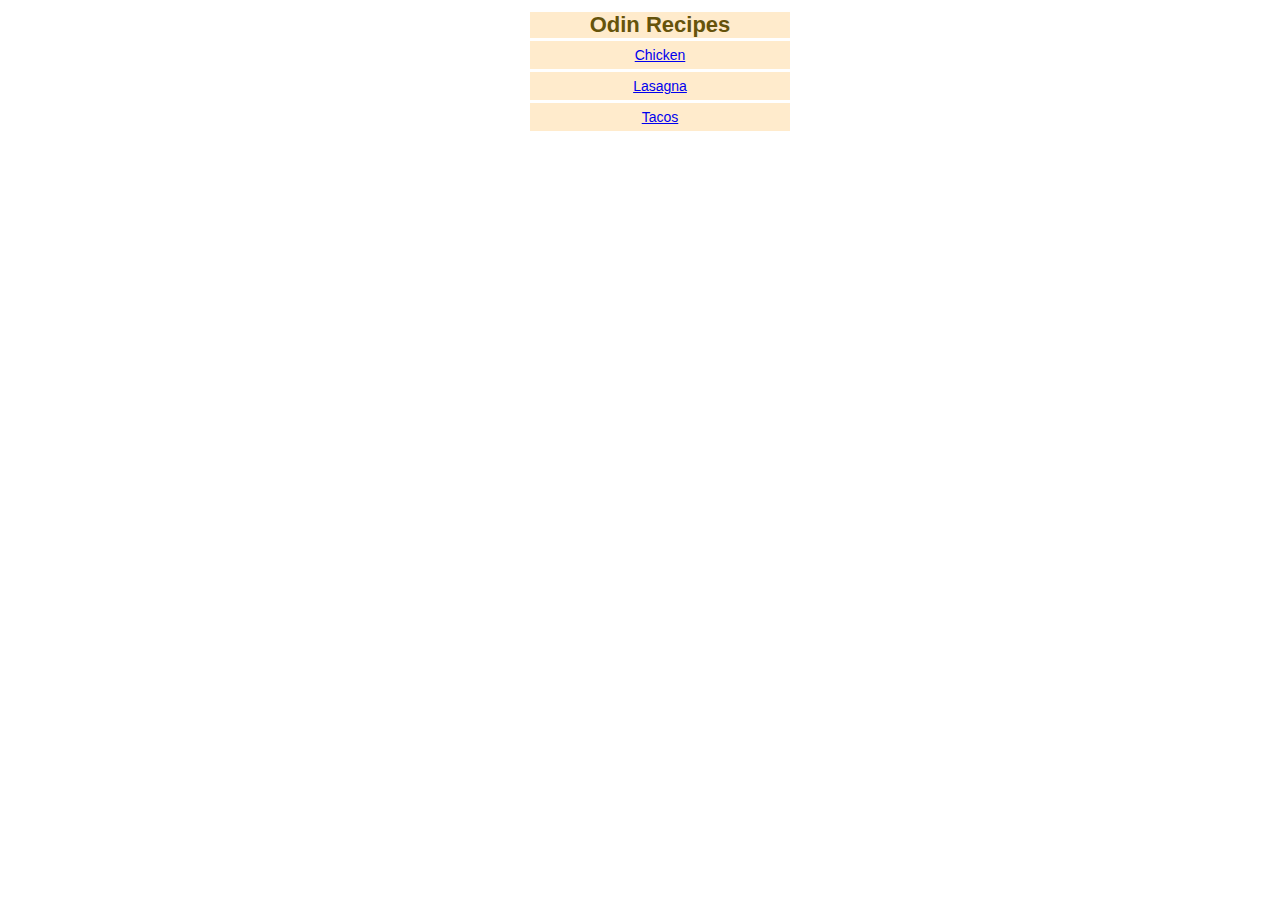
<file: index.html>
<html lang="en">

<head>
    <meta charset="UTF-8">
    <meta name="viewport" content="width=device-width, initial-scale=1.0">
    <link rel="stylesheet" href="style.css">
    <title>Recipes</title>
</head>

<body class="index">

    <ul><h1>Odin Recipes</h1>
        <li><a href="recipes/chicken.html">Chicken</a></li>
        <li><a href="recipes/lasagna.html">Lasagna</a></li>
        <li><a href="recipes/tacos.html">Tacos</a></li>
    </ul>
</body>

</html>
</file>
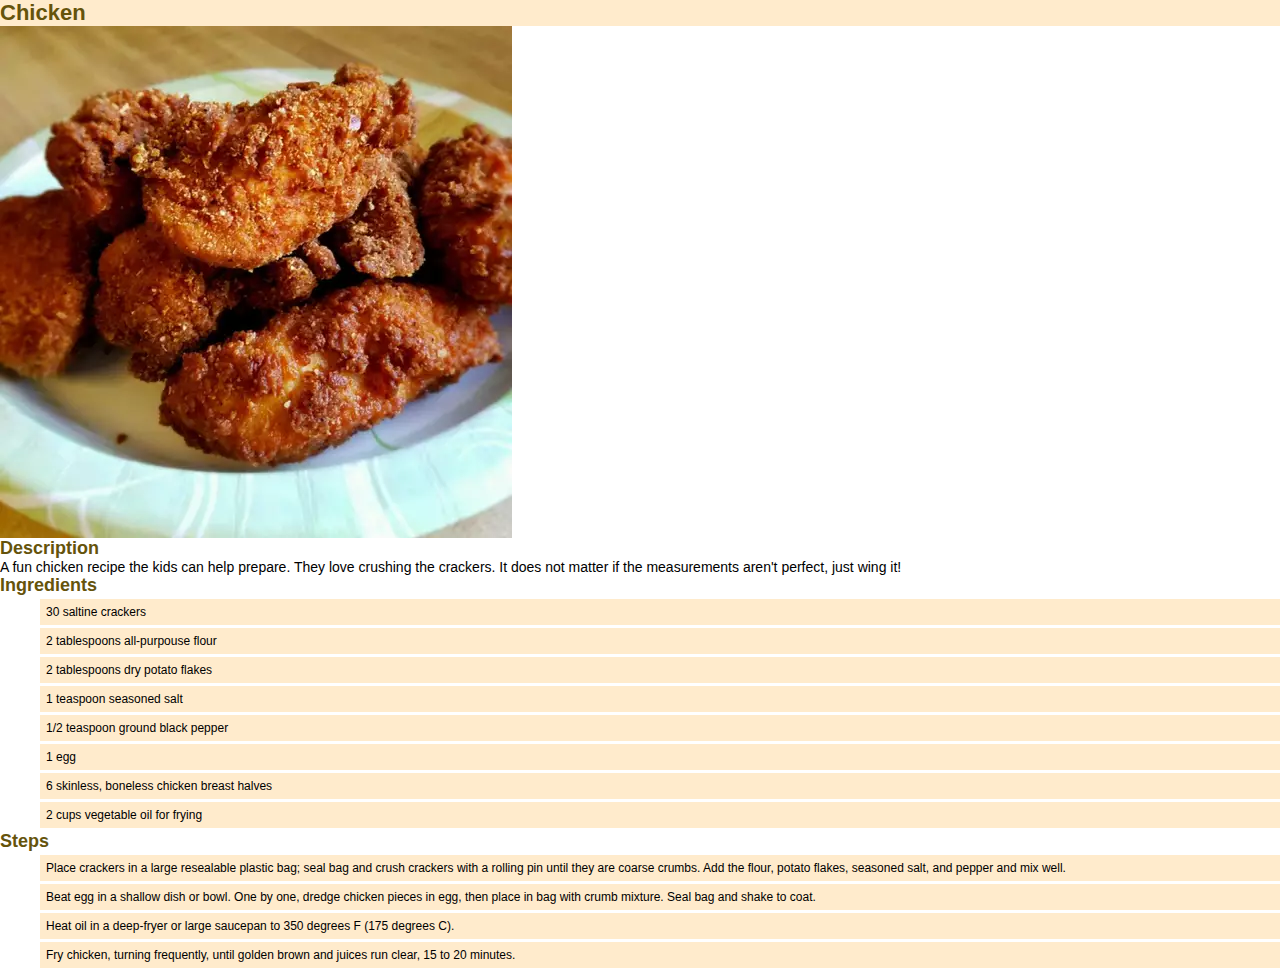
<file: recipes/chicken.html>
<html lang="en">

<head>
    <meta charset="UTF-8">
    <meta name="viewport" content="width=device-width, initial-scale=1.0">
    <link rel="stylesheet" href="/style.css">
    <title>Chicken Recipe</title>
</head>

<body>
    <h1>Chicken</h1>
    <img src="/images/chicken.webp" alt="chiken photo">
    <h2>Description</h2>
    <p>A fun chicken recipe the kids can help prepare. They love crushing the crackers. It does not matter if the
        measurements aren't perfect, just wing it!</p>
    <h2>Ingredients</h2>
    <ul>
        <li>30 saltine crackers</li>
        <li>2 tablespoons all-purpouse flour</li>
        <li>2 tablespoons dry potato flakes</li>
        <li>1 teaspoon seasoned salt</li>
        <li>1/2 teaspoon ground black pepper</li>
        <li>1 egg</li>
        <li>6 skinless, boneless chicken breast halves</li>
        <li>2 cups vegetable oil for frying</li>
    </ul>
    <h2>Steps</h2>
    <ol>
        <li>Place crackers in a large resealable plastic bag; seal bag and crush crackers with a rolling pin until they
            are
            coarse crumbs. Add the flour, potato flakes, seasoned salt, and pepper and mix well.</li>
        <li>Beat egg in a shallow dish or bowl. One by one, dredge chicken pieces in egg, then place in bag with crumb
            mixture. Seal bag and shake to coat.</li>
        <li>Heat oil in a deep-fryer or large saucepan to 350 degrees F (175 degrees C).</li>
        <li>Fry chicken, turning frequently, until golden brown and juices run clear, 15 to 20 minutes.</li>
    </ol>
</body>

</html>
</file>
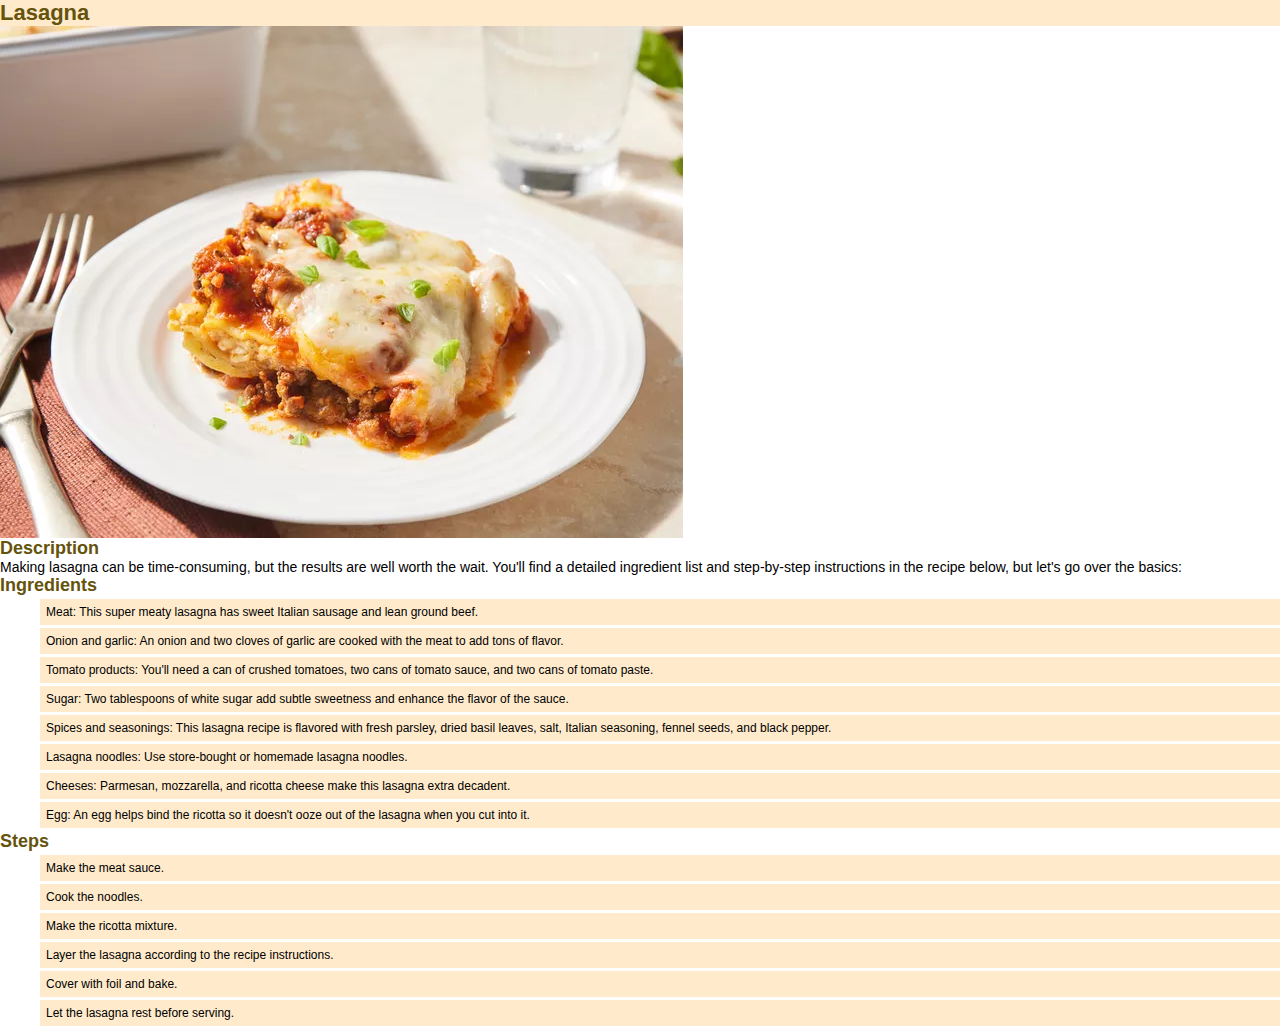
<file: recipes/lasagna.html>
<html lang="en">

<head>
    <meta charset="UTF-8">
    <meta name="viewport" content="width=device-width, initial-scale=1.0">
    <link rel="stylesheet" href="/style.css">
    <title>Lasagna Recipe</title>
</head>

<body>
    <h1>Lasagna</h1>
    <img src="/images/lasagna.webp" alt="lasagna">
    <h2>Description</h2>
    <p>Making lasagna can be time-consuming, but the results are well worth the wait. You'll find a detailed ingredient
        list
        and step-by-step instructions in the recipe below, but let's go over the basics:</p>
    <h2>Ingredients</h2>
    <ul>
        <li>Meat: This super meaty lasagna has sweet Italian sausage and lean ground beef.</li>
        <li>Onion and garlic: An onion and two cloves of garlic are cooked with the meat to add tons of flavor.</li>
        <li>Tomato products: You'll need a can of crushed tomatoes, two cans of tomato sauce, and two cans of tomato
            paste.
        </li>
        <li>Sugar: Two tablespoons of white sugar add subtle sweetness and enhance the flavor of the sauce.</li>
        <li>Spices and seasonings: This lasagna recipe is flavored with fresh parsley, dried basil leaves, salt, Italian
            seasoning, fennel seeds, and black pepper.</li>
        <li>Lasagna noodles: Use store-bought or homemade lasagna noodles.</li>
        <li>Cheeses: Parmesan, mozzarella, and ricotta cheese make this lasagna extra decadent.</li>
        <li>Egg: An egg helps bind the ricotta so it doesn't ooze out of the lasagna when you cut into it.</li>
    </ul>
    <h2>Steps</h2>
    <ol>
        <li>Make the meat sauce.</li>
        <li>Cook the noodles.</li>
        <li>Make the ricotta mixture.</li>
        <li>Layer the lasagna according to the recipe instructions.</li>
        <li>Cover with foil and bake.</li>
        <li>Let the lasagna rest before serving.</li>
    </ol>
</body>

</html>
</file>
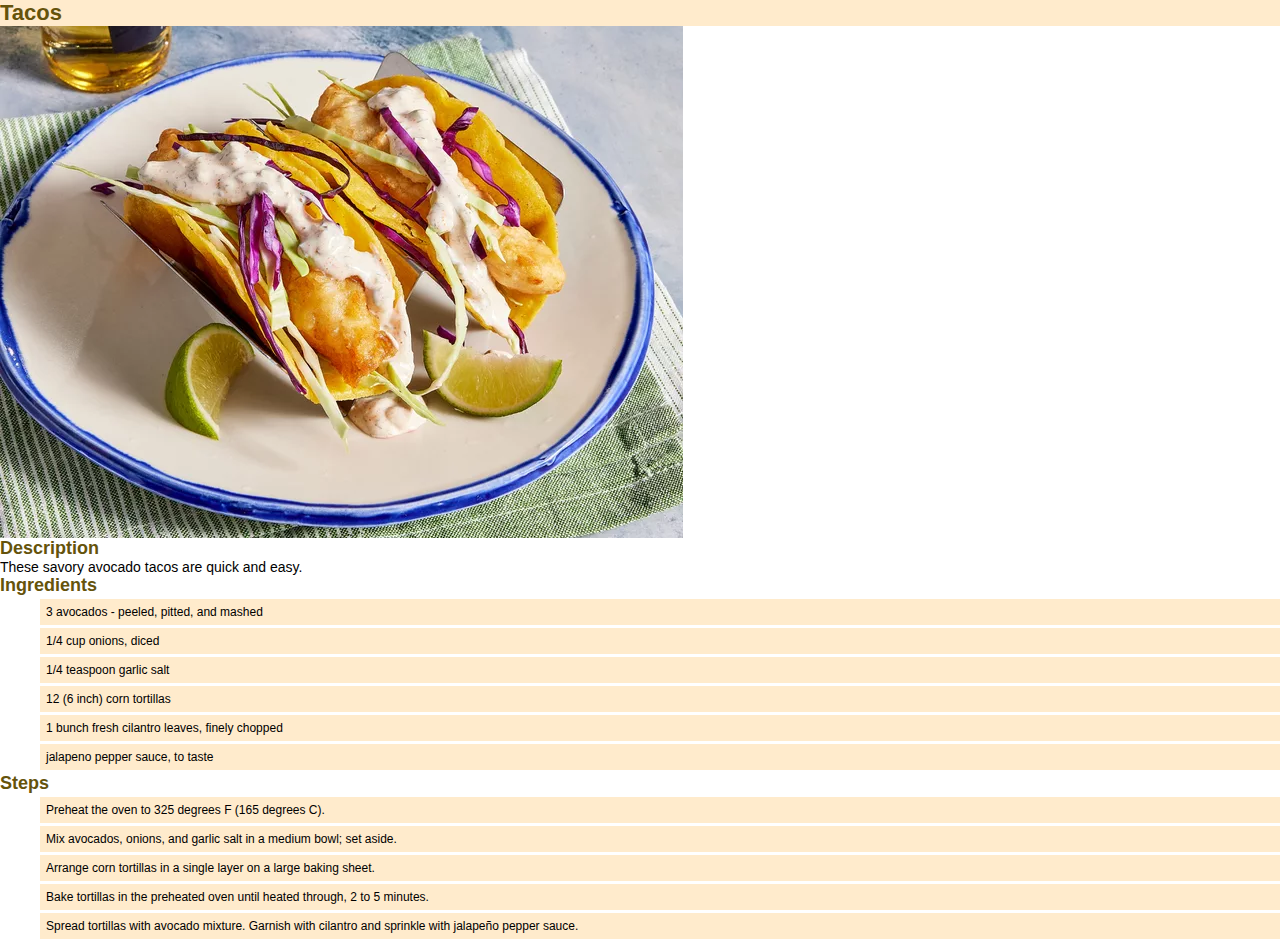
<file: recipes/tacos.html>
<html lang="en">

<head>
    <meta charset="UTF-8">
    <meta name="viewport" content="width=device-width, initial-scale=1.0">
    <link rel=" stylesheet" href= "/style.css">
    <title>Tacos Recipe</title>
</head>

<body>
    <h1>Tacos</h1>
    <img src="/images/tacos.webp" alt="Tacos Photo">
    <h2>Description</h2>
    <p>These savory avocado tacos are quick and easy.</p>
    <h2>Ingredients</h2>
    <ul>
        <li>3 avocados - peeled, pitted, and mashed</li>
        <li>1/4 cup onions, diced</li>
        <li>1/4 teaspoon garlic salt</li>
        <li>12 (6 inch) corn tortillas</li>
        <li>1 bunch fresh cilantro leaves, finely chopped</li>
        <li>jalapeno pepper sauce, to taste</li>
    </ul>
    <h2>Steps</h2>
    <ol>
        <li>Preheat the oven to 325 degrees F (165 degrees C).</li>
        <li>Mix avocados, onions, and garlic salt in a medium bowl; set aside.</li>
        <li>Arrange corn tortillas in a single layer on a large baking sheet.</li>
        <li>Bake tortillas in the preheated oven until heated through, 2 to 5 minutes.</li>
        <li>Spread tortillas with avocado mixture. Garnish with cilantro and sprinkle with jalapeño pepper sauce.</li>
    </ol>
</body>

</html>
</file>
<file: style.css>
* {
    font-family: Arial, Helvetica, sans-serif;
    font-size: 14px;
    margin: 0;
}

h1,
h2 {
    font-size: 22px;
    font-weight: 800;
    color: hsl(48, 80%, 22%);

}
h1  {
    background-color: hsl(36, 100%, 90%);
    
}

h2 {
    font-size: 18px;
    text-align: left;
}

li {
    font-size: 12px;
    list-style: none;
    display: block;
    padding: 6px;
    margin: 3px 0;
    background-color: hsl(36, 100%, 90%);
    
}

.index  {
    width: 300px;
    margin: 12px auto;
    display: block;
    text-align: center;
}
</file>
